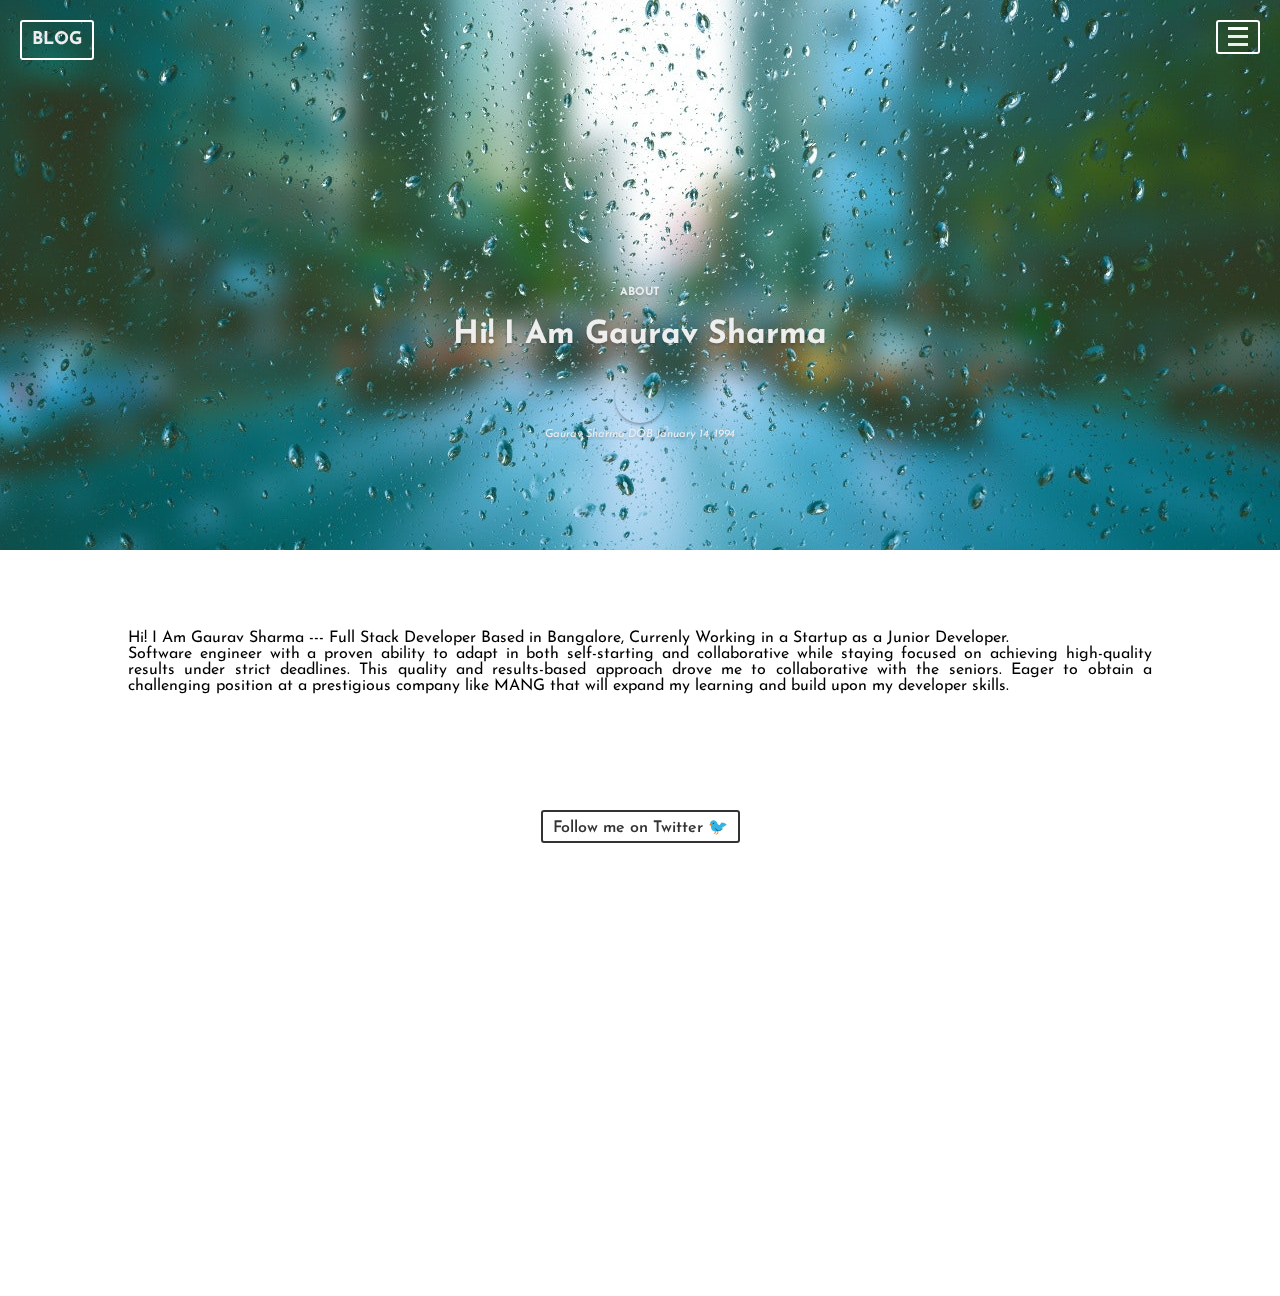
<file: index.html>
<!DOCTYPE html>
<html lang="en">

<head>
  <meta charset="UTF-8">
  <meta http-equiv="X-UA-Compatible" content="IE=edge">
  <meta name="viewport" content="width=device-width, initial-scale=1.0">
  <link rel="stylesheet" href="style.css">
  <title>Personal Protfolio</title>
</head>

<body>
  <div class="header">
    <div class="sides">
      <a href="#" class="logo">BLOG</a>
    </div>
    <div class="sides"> <a href="#" class="menu"> </a></div>
    <div class="info">
      <h4><a href="#category">ABOUT</a></h4>
      <h1> Hi! I Am Gaurav Sharma</h1>
      <div class="meta">
        <a href="https://twitter.com/gauravsh14118" target="_b" class="author"></a><br>
        <a href="https://twitter.com/gauravsh14118" target="_b">Gaurav Sharma</a> DOB January 14, 1994
      </div>
    </div>
  </div>
  <section class="content">
    <p>Hi! I Am Gaurav Sharma --- Full Stack Developer Based in Bangalore, Currenly Working in a Startup as a Junior Developer. <br>Software engineer with a proven ability to adapt in both self-starting and collaborative while staying focused on achieving high-quality results under strict deadlines. This quality and results-based approach drove me to collaborative with the seniors. Eager to obtain a challenging position at a prestigious company like MANG that will expand my learning and build upon my developer skills.</p>
    <p align="center"><a href="https://twitter.com/gauravsh14118" class="btn twtr" target="_b">Follow me on Twitter</a>
    </p>
  </section>
  <script src="script.js"></script>
</body>

</html>
</file>
<file: style.css>
@import url('https://fonts.googleapis.com/css?family=Josefin+Sans:400,400i,600,600i');
html,body{
  margin:0;
  height:120%;
  font-family: 'Josefin Sans', sans-serif;

}
a{
  text-decoration:none
}
.header{
  position:relative;
  overflow:hidden;
  display:flex;
  flex-wrap: wrap;
  justify-content: center;
  align-items: flex-start;
  align-content: flex-start;
  height:50vw;
  min-height:400px;
  max-height:550px;
  min-width:300px;
  color:#eee;
}
.header:after{
  content:"";
  width:100%;
  height:100%;
  position:absolute;
  bottom:0;
  left:0;
  z-index:-1;
 background: url('./images/bgimg.jpg') center no-repeat;
}
.header:before{
  content:"";
  width:100%;
  height:200%;
  position:absolute;
  top:0;
  left:0;
    -webkit-backface-visibility: hidden;
    -webkit-transform: translateZ(0); backface-visibility: hidden;
  scale: (1.0, 1.0);
    transform: translateZ(0);
  background-size:100%;
  background-attachment:fixed;
  animation: grow 360s  linear 10ms infinite;
  transition:all 0.4s ease-in-out;
  z-index:-2
}
.header a{
  color:#eee
}
.menu{
  display:block;
  width:40px;
  height:30px;
  border:2px solid #fff;
  border-radius:3px;
  position:absolute;
  right:20px;
  top:20px;
  text-decoration:none
}
.menu:after{
  content:"";
  display:block;
  width:20px;
  height:3px;
  background:#fff;
  position:absolute;
  margin:0 auto;
  top:5px;
  left:0;
  right:0;
  box-shadow:0 8px, 0 16px
}
.logo{
  border:2px solid #fff;
  border-radius:3px;
  text-decoration:none;
  display:inline-flex;
  align-items:center;
  align-content:center;
  margin:20px;
  padding:0px 10px;
  font-weight:900;
  font-size:1.1em;
  line-height:1;
  box-sizing:border-box;
  height:40px
}
.sides, .info{
  flex: 0 0 auto;
  width:50%
}
.info{
  width:100%;
  padding:15% 10% 0 10%;
  text-align:center;
  text-shadow:0 2px 3px rgba(0,0,0,0.2)
}
.author{
  display:inline-block;
  width:50px;
  height:50px;
  border-radius:50%;
  background:url(https://iili.io/HUPTBJj.jpg) center no-repeat;
  background-size:cover;
  box-shadow:0 2px 3px rgba(0,0,0,0.3);
  margin-bottom:3px
}
.info h4, .meta{
  font-size:0.7em
}
.meta{
  font-style:italic;
}
@keyframes grow{
  0% { transform: scale(1) translateY(0px)}
  50% { transform: scale(1.2) translateY(-400px)}
}
.content{  
  padding:5% 10%;
  text-align:justify
}
.btn{
  color:#333;
  border:2px solid;
  border-radius:3px;
  text-decoration:none;
  display:inline-block;
  padding:5px 10px;
  font-weight:600
}

.twtr{
  margin-top:100px
}.btn.twtr:after{content:"\1F426";padding-left:5px}
</file>
